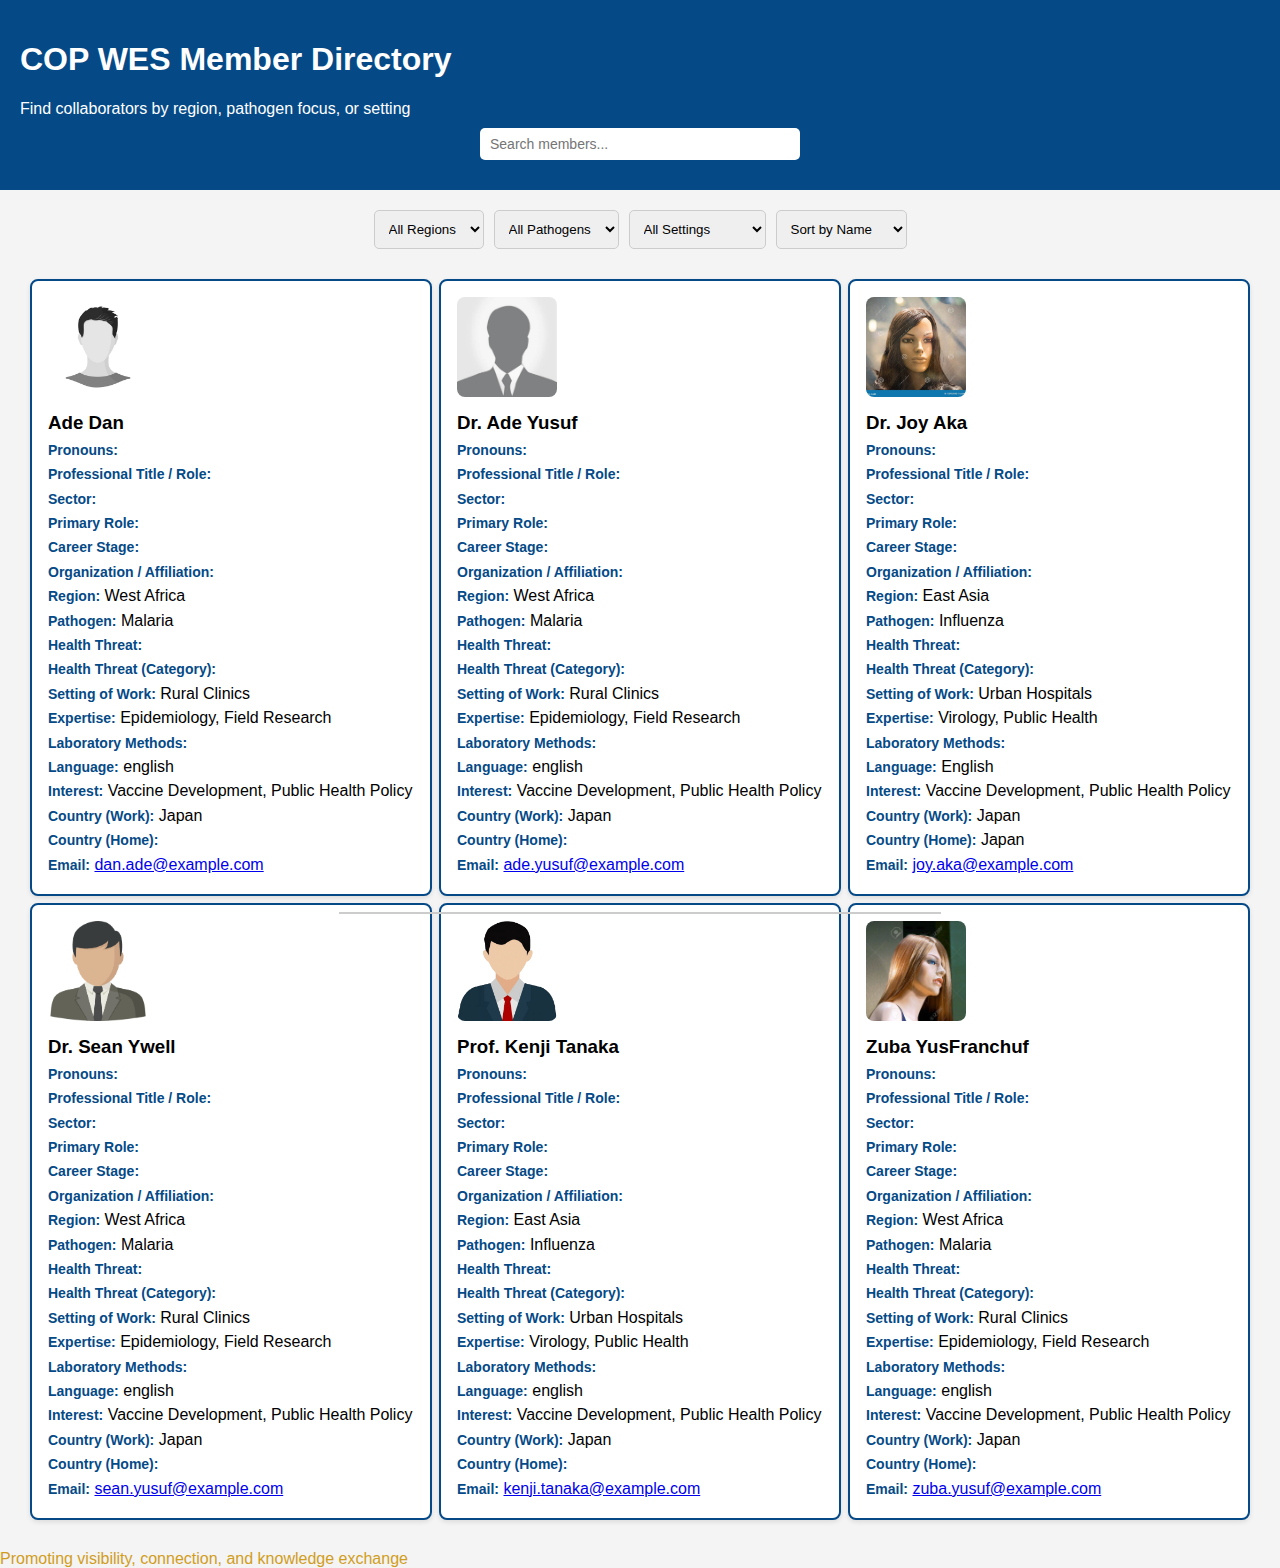
<file: index.html>
<!DOCTYPE html>
<html lang="en">
<head>
  <meta charset="UTF-8" />
  <meta name="viewport" content="width=device-width, initial-scale=1.0" />
  <title>Member Directory</title>
  <link rel="stylesheet" href="style.css" />
</head>
<body>
  <header>
    <h1>COP WES Member Directory</h1>
    <p>Find collaborators by region, pathogen focus, or setting</p>
    <input type="text" id="searchBar" placeholder="Search members...">
    <ul id="suggestions"></ul>
  </header>

  <div class="controls">
    <select id="regionFilter">
      <option value="">All Regions</option>
    </select>
    <select id="pathogenFilter">
      <option value="">All Pathogens</option>
    </select>
    <select id="settingFilter">
      <option value="">All Settings</option>
    </select>
    <select id="sortBy">
      <option value="name">Sort by Name</option>
      <option value="region">Sort by Region</option>
    </select>
  </div>

  <!-- only one memberList -->
  <main id="memberList"></main>

  <footer>
    <p>Promoting visibility, connection, and knowledge exchange</p>
  </footer>

  <script src="script.js"></script>
</body>
</html>
</file>
<file: style.css>
body {
  font-family: Arial, sans-serif;
  margin: 0;
  padding: 0;
  background: #f4f4f4;
}

/* HEADER */
header {
  background: none;
  background-color: #054a87 !important;
  color: white;
  padding: 20px;
}

.header-grid {
  display: grid;
  grid-template-columns: auto 1fr;
  align-items: center;
  column-gap: 16px;
}

.header h1,
.header p {
  color: #ffffff;
  margin: 0;           
  line-height: 1.2;    
}

.header h1 {
  margin-bottom: 1px;  
}

.header-container {
  display: flex;
  align-items: center;
  justify-content: space-between;
}

.logo {
  height: 70px;  
  width: auto;   
  margin-right: 0px; 
   margin-left: 0;  
}

.header-text {
  flex: 1;
  display:flex;
  flex-direction: column;
  gap: 4px;
  text-align: center;
}

.header-text h1, p {
  margin: 0;
}

input[type="text"] {
  margin-top: 10px;
  padding: 10px;
  width: 80%;
  max-width: 400px;
  border: none;
  border-radius: 5px;
}

/* search bar */
.search-wrap {
  margin-top: 6px;
  position: relative;
  display: flex;
  flex-direction: column;
  align-items: center; 
}

#searchBar {
  width: 30%;
  max-width: 300px;
  min-width: 200px;
  padding: 8px 10px;
  font-size: 14px;
  border: none;
  border-radius: 5px;
  display: block;
  margin: 10px auto;        
}

#suggestions li {
  padding: 8px;
  cursor: pointer;
}

#suggestions li:hover {
  background: #ddd;
}

#suggestions {
  list-style: none;
  padding: 0;
  margin: 6px 0 0;
  background: #f4f4f4;
  width: 60%;
  max-width: 600px;
  min-width: 260px;
  border: 1px solid #ccc;
  position: absolute;
  top: calc(100% + 6px);
  left: 50%;
  transform: translateX(-50%); 
  z-index: 100;
}

/* responsive tweak */
@media (max-width: 768px) {
  .header-grid { grid-template-columns: auto 1fr; }
  #searchBar, #suggestions { width: 90%; }
}

/* CONTROLS */
.controls {
  display: flex;
  flex-wrap: wrap;
  justify-content: center;
  gap: 10px;
  margin: 20px;
}

select {
  padding: 10px;
  border-radius: 5px;
  border: 1px solid #ccc;
}

.home-btn {
  background-color: #054a87;
  color: #ffffff;
  border: none;
  padding: 6px 12px;
  margin-right: 10px;
  border-radius: 5px;
  cursor: pointer;
  font-size: 14px;
}

.home-btn:hover {
  background-color: #0360b4;
}

/* MEMBER LIST + CARDS */

.member-card {
  display: flex;              
  flex-direction: column;         
  align-items: flex-start;     
  width: 100%;         
  padding: 16px;     
  border: 2px solid #054a87;
  border-radius: 8px;
  box-shadow: 0 2px 5px rgba(0,0,0,0.1);
  background: #fff;
  transition: transform 0.2s ease;
  box-sizing: border-box; 
  gap: 15px
}

/* Grid container */
#memberList {
  display: grid;
  grid-template-columns: repeat(3, 1fr); 
  gap: 7px; 
  margin: 20px;
  padding: 10px;
  box-sizing: border-box;
}

/* Photo */
.member-card img{
  width: 120px;        
  height: 120px;
  object-fit: cover;   
  border-radius: 8px;
  flex-shrink: 0;      
}

/* Text info */
.member-info {
  flex: 1;   
  text-align: left; 
   display: block;        
}

.member-card h2 {
  margin-top: 0;
  color: #007acc;
  text-align: left; 
}

.member-info h3 {
  margin: 0 0 5px 0;
  text-align: left;      
}

.member-info p {
  margin: 2px 0;          
  line-height: 1.4;       
  font-size: 16px;
  text-align: left; 
}

.member-info p strong {      
  font-size: 14px;
  color: #054a87;
}

.member-card:hover {
  transform: translateY(-5px);
}

/* RESPONSIVE CARDS */
@media (max-width: 768px) {

  #memberList {
    grid-template-columns: 1fr; 
  }
  
  .member-card {
    display: flex;
    flex-direction: column; 
    align-items: flex-start;
    text-align: left;
    width: 100%;
    max-width: 100%;
    padding: 16px;
    gap: 15px;
  }
}

/* Photo floats left */
 .member-card img {
    width: 100px;
    height: 100px;
    object-fit: cover;
    border-radius: 8px;
    margin: 0;
    flex-shrink: 0;
  }

.member-info {
  display: block;       
 
 }

.member-card
/* FOOTER */
footer {
  background-color: #054a87;                 
  text-align: center;
  padding: 15px;
  font-size: 14px;
  margin-top: 20px;
}

footer p:first-child {
  color: #ffffff;
  font-weight: 500;
}

footer p:last-child {
  color: #d19d1d;
}

footer a:hover {
  text-decoration: underline;  
}
</file>
